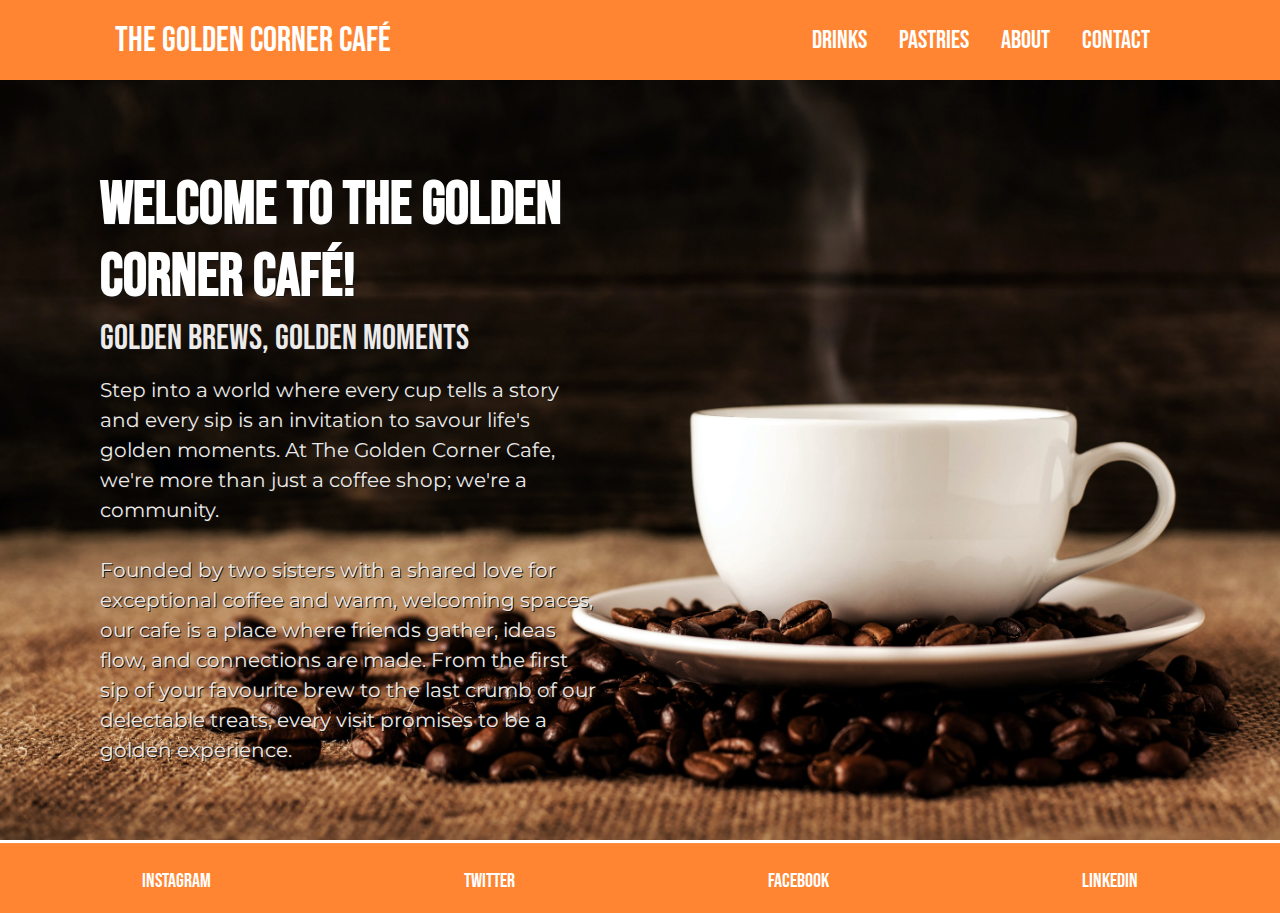
<file: index.html>
<!DOCTYPE html>
<html lang="en">
<head>
    <meta charset="UTF-8">
    <meta name="viewport" content="width=device-width, initial-scale=1.0">
    <link rel="stylesheet" href="style.css">
    <title>Document</title>
</head>
<body>


<!-- header -->

<header>
    <a href="index.html" class="logo">The Golden Corner Café<span></span></a>

    <nav class="navbar">
        <a href="drinks.html" >Drinks</a>
        <a href="pastries.html" >Pastries</a>
        <a href="about.html" >About</a>
        <a href="contact.html" >Contact</a>
    </nav>



</header>


<!-- Home -->

<section class="home" id="home">

    <div class="box-container">

    
    <img src="mike-kenneally-unsplash.jpg" alt="coffee cup">
        
        <div class="content">
        <h3>Welcome to The Golden Corner Café!</h3>
        <span>  Golden Brews, Golden Moments </span>
        <p>Step into a world where every cup tells a story and every sip is an invitation to savour life's golden moments. At The Golden Corner Cafe, we're more than just a coffee shop; we're a community. 
        <br>
        <br>
        Founded by two sisters with a shared love for exceptional coffee and warm, welcoming spaces, our cafe is a place where friends gather, ideas flow, and connections are made. From the first sip of your favourite brew to the last crumb of our delectable treats, every visit promises to be a golden experience.</p></div>

    </div>

</section>


<!-- Footer -->

<section class="footer">

    <div class="links">
        <a href="" >Instagram</a>
        <a href="" >Twitter</a>
        <a href="" >Facebook</a>
        <a href="" >LinkedIn</a>
    </div>

</section>


</body>
</html>
</file>
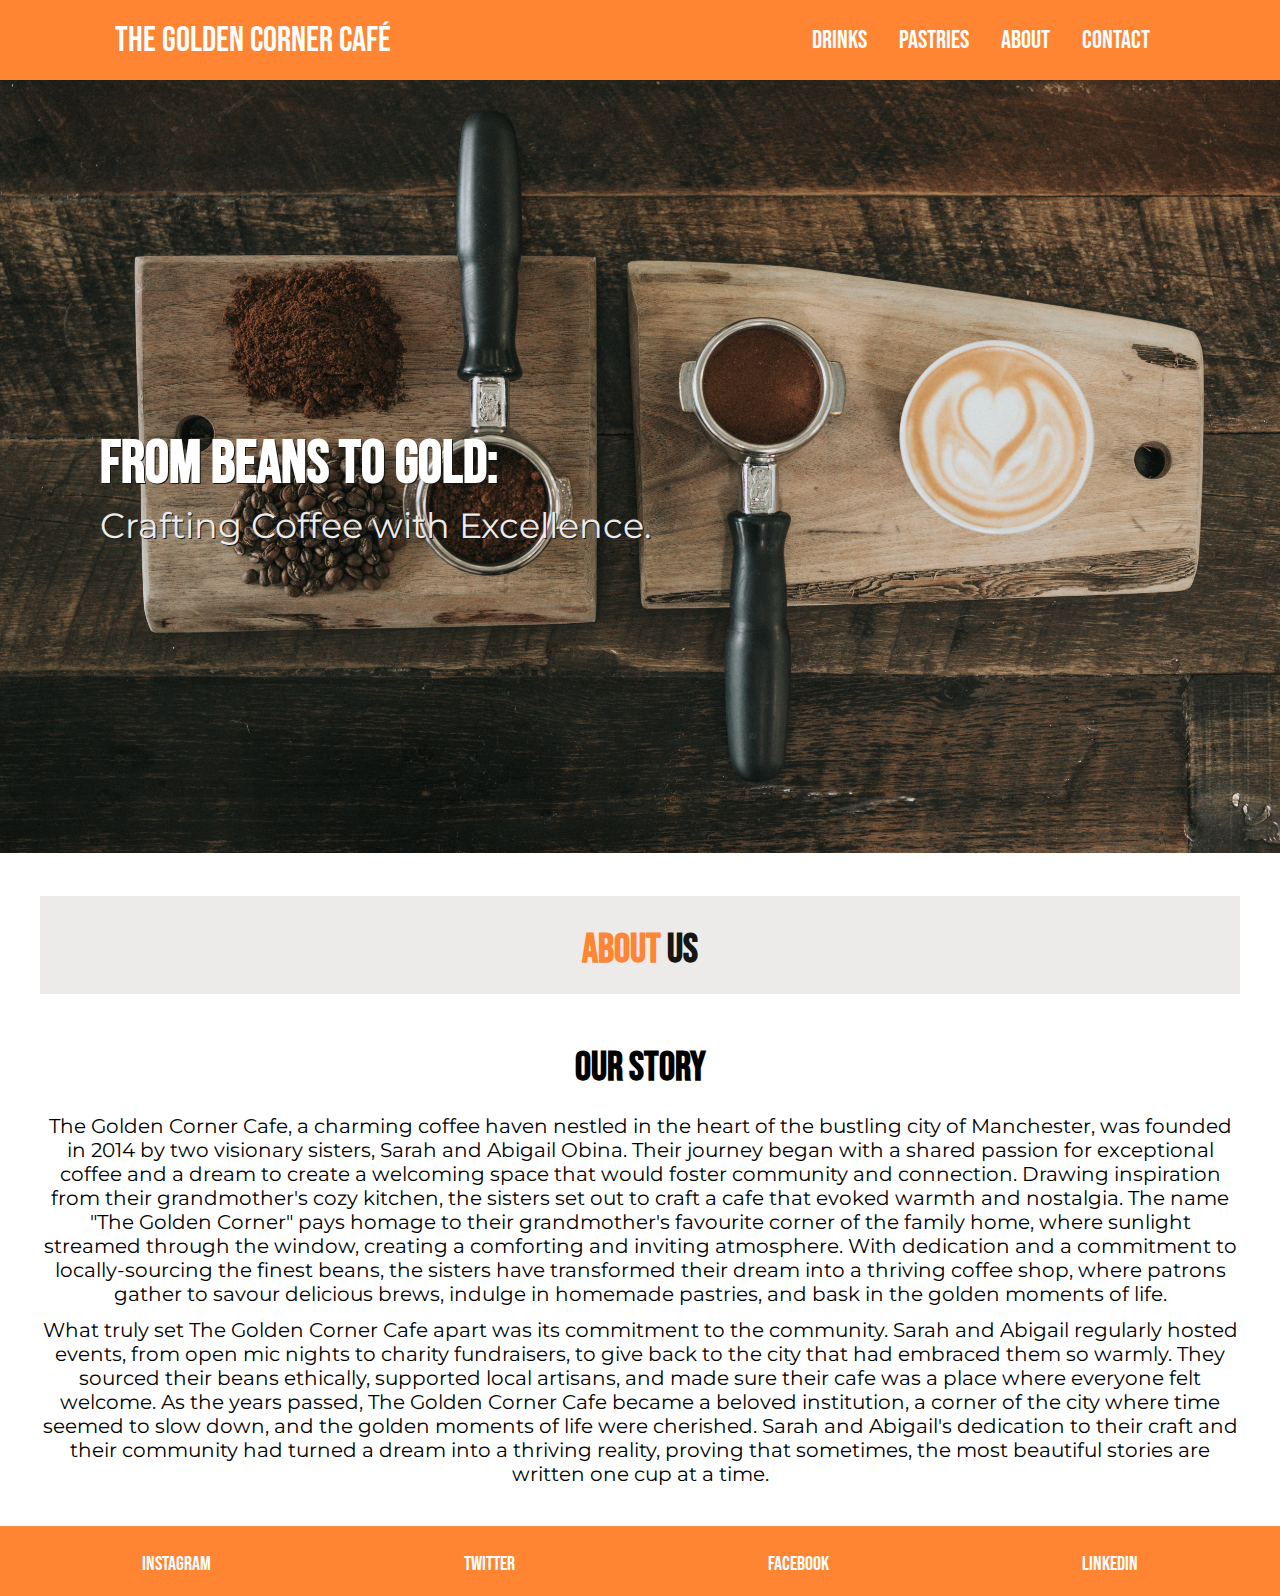
<file: about.html>
<!DOCTYPE html>
<html lang="en">
<head>
    <meta charset="UTF-8">
    <meta name="viewport" content="width=device-width, initial-scale=1.0">
    <link rel="stylesheet" href="style.css">
    <title>Document</title>
</head>
<body>
 
<!-- header -->

<header>
    <a href="index.html" class="logo">The Golden Corner Café<span></span></a>

    <nav class="navbar">
        <a href="drinks.html" >Drinks</a>
        <a href="pastries.html" >Pastries</a>
        <a href="about.html" >About</a>
        <a href="contact.html" >Contact</a>
    </nav>

    <!-- <div class="icons">
        <a href="#" class="fas fa-heart"></a>
        <a href="#" class="fas fa-shoping-cart"></a>
        <a href="#" class="fas fa-user"></a>

    </div> -->

</header>



<div class="aboutheader" id="aboutheader">

   

    <div class="box-container">
         <img src="nathan-dumlao-unsplash.jpg" alt="coffee portafilters">
        <div class="content">
        <h3>From Beans to Gold:</h3>
        <span>  Crafting Coffee with Excellence.</span>
        </div>
    </div>


</div>



<!-- About -->

<div>
    <section class="about" id="about">

        <h1 class="heading"> <span> about </span> us </h1>
    
        <div class="box-container">
    
            <div class="content">
                <h3>Our Story</h3>
                <br>
                <p> The Golden Corner Cafe, a charming coffee haven nestled in the heart of the bustling city of Manchester, was founded in 2014 by two visionary sisters, Sarah and Abigail Obina. Their journey began with a shared passion for exceptional coffee and a dream to create a welcoming space that would foster community and connection. Drawing inspiration from their grandmother's cozy kitchen, the sisters set out to craft a cafe that evoked warmth and nostalgia. The name "The Golden Corner" pays homage to their grandmother's favourite corner of the family home, where sunlight streamed through the window, creating a comforting and inviting atmosphere. With dedication and a commitment to locally-sourcing the finest beans, the sisters have transformed their dream into a thriving coffee shop, where patrons gather to savour delicious brews, indulge in homemade pastries, and bask in the golden moments of life.
                </p>
                <br>
                <p>What truly set The Golden Corner Cafe apart was its commitment to the community. Sarah and Abigail regularly hosted events, from open mic nights to charity fundraisers, to give back to the city that had embraced them so warmly. They sourced their beans ethically, supported local artisans, and made sure their cafe was a place where everyone felt welcome. As the years passed, The Golden Corner Cafe became a beloved institution, a corner of the city where time seemed to slow down, and the golden moments of life were cherished. Sarah and Abigail's dedication to their craft and their community had turned a dream into a thriving reality, proving that sometimes, the most beautiful stories are written one cup at a time.
                </p>
    
            </div>
    
        </div>
    
    </section>
    
</div>


<!-- Footer -->

<section class="footer">

    <div class="links">
        <a href="" >Instagram</a>
        <a href="" >Twitter</a>
        <a href="" >Facebook</a>
        <a href="" >LinkedIn</a>
    </div>


</section>



</body>
</html>
</file>
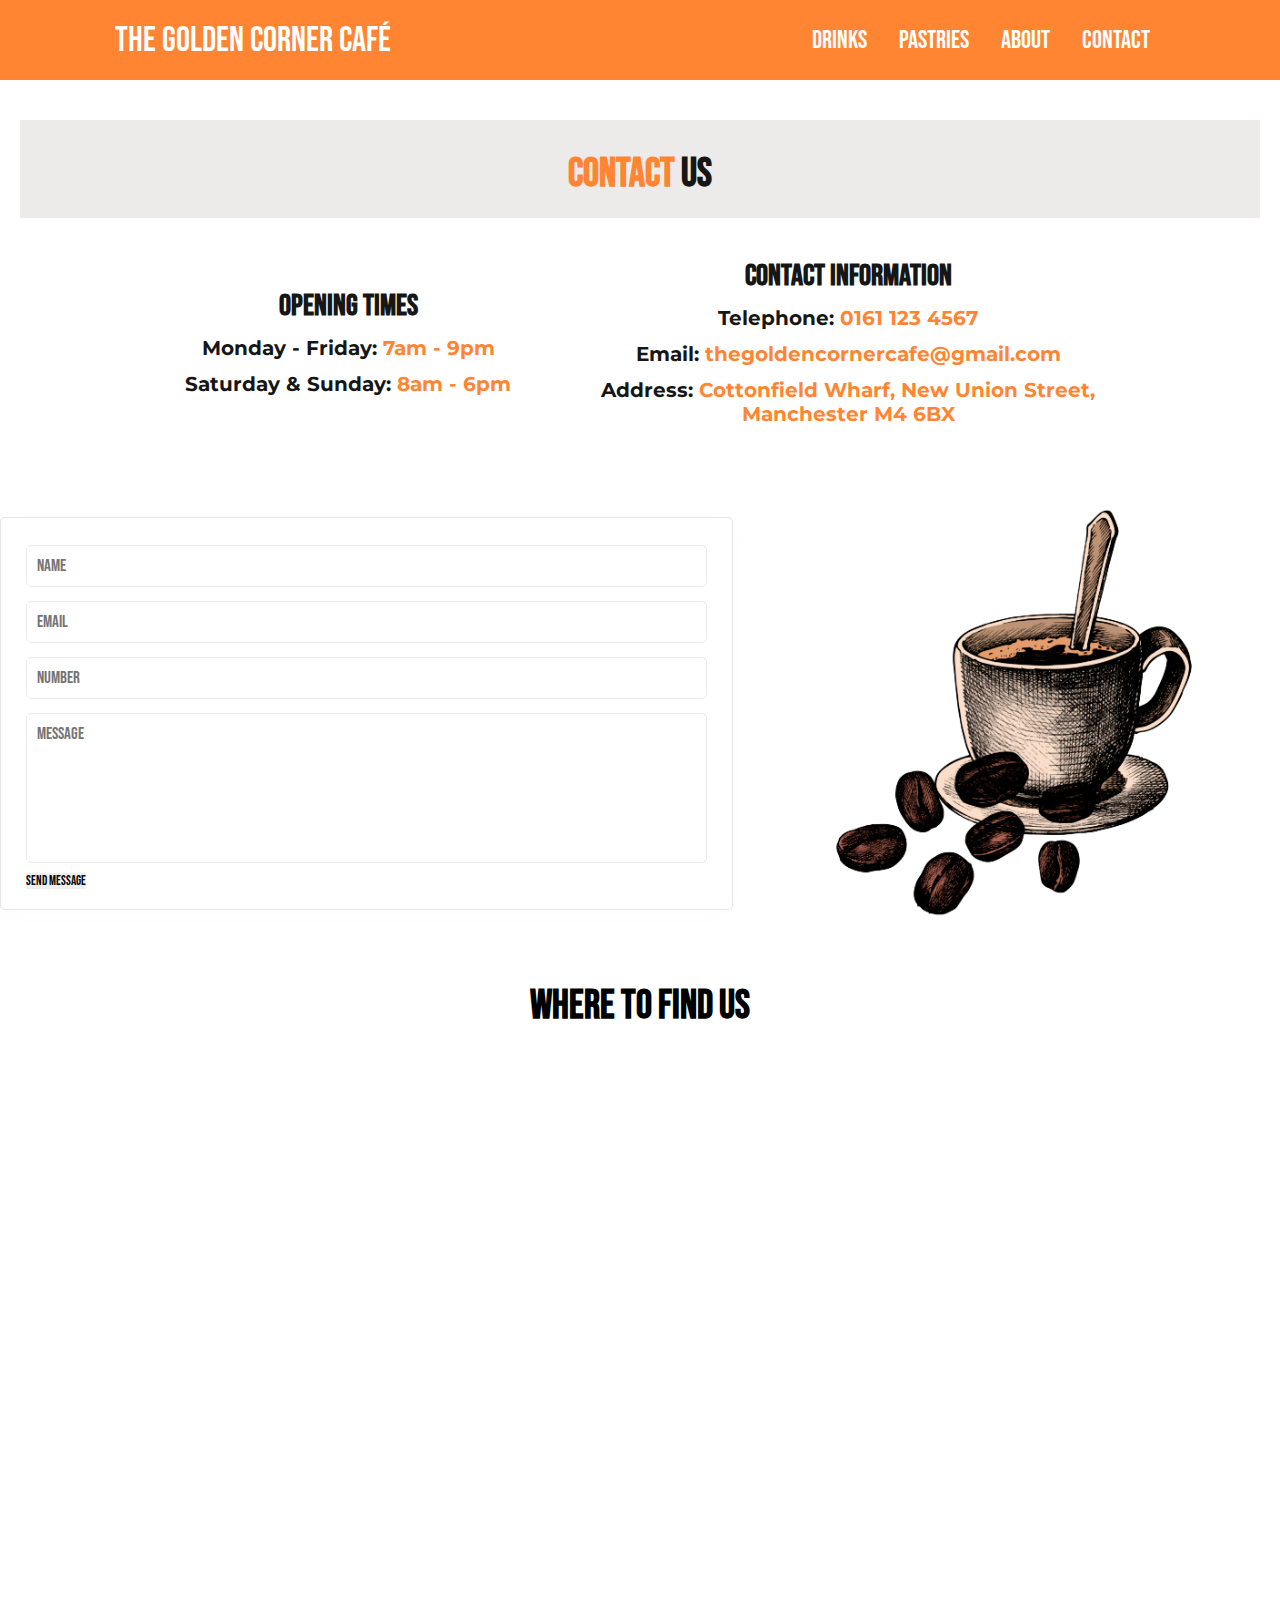
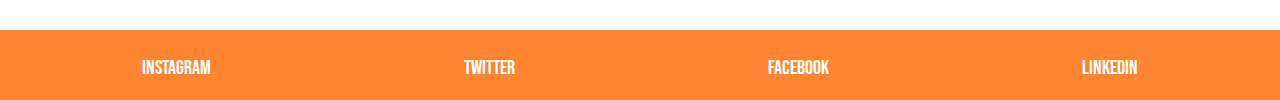
<file: contact.html>
<!DOCTYPE html>
<html lang="en">
<head>
    <meta charset="UTF-8">
    <meta name="viewport" content="width=device-width, initial-scale=1.0">
    <link rel="stylesheet" href="style.css">
    <title>Document</title>
</head>
<body>
    

<!-- header -->

<header>
    <a href="index.html" class="logo">The Golden Corner Café<span></span></a>

    <nav class="navbar">
        <a href="drinks.html" >Drinks</a>
        <a href="pastries.html" >Pastries</a>
        <a href="about.html" >About</a>
        <a href="contact.html" >Contact</a>
    </nav>

</header>



<!-- Contact -->

<section class="contact" id="contact">

    <h1 class="heading"> <span> Contact</span> Us</h1>

    <div class="column">

        <div class="content">
            <h1> Opening Times</h1>
            <br>
            <h3>Monday - Friday: <span>7am - 9pm</span></h3>
            <br>
            <h3>Saturday & Sunday: <span>8am - 6pm</span></h3>

        </div>

        <div class="content">
            <h1>Contact Information</h1>
            <br>
            <h3> Telephone: <span> 0161 123 4567</span> </h3>
            <br>
            <h3> Email: <span> thegoldencornercafe@gmail.com </span> </h3>
            <br>
            <h3> Address: <span> Cottonfield Wharf, New Union Street,
            <br> Manchester M4 6BX</span> </h3>

        </div>

    </div>


    <div class="row">

        <form action="">
            <input type="text" placeholder="name" class="box">
            <input type="email" placeholder="email" class="box">
            <input type="number" placeholder="number" class="box">
            <textarea name="" class="box" placeholder="message" id="" cols="30" rows="10"></textarea>
            <input type="submit" value="send message" class="btn">

        </form>

        <div class="image">
            <img src="freepik-illustration.jpg" alt="coffee illustration">

        </div>

    </div>


</section>



<!-- Location -->

<section class="location" id="location">

    <div class="box-container">

        <div class="location">

            <h1 class="Where to find us">Where to find us</h1>

            <p><iframe src="https://www.google.com/maps/embed?pb=!1m17!1m12!1m3!1d593.5355498067047!2d-2.2251529999999833!3d53.483788999999994!2m3!1f0!2f0!3f0!3m2!1i1024!2i768!4f13.1!3m2!1m1!2zNTPCsDI5JzAxLjYiTiAywrAxMyczMC42Ilc!5e0!3m2!1sen!2suk!4v1693842298724!5m2!1sen!2suk" width="1500" height="600" style="border:0;" allowfullscreen="" loading="lazy" referrerpolicy="no-referrer-when-downgrade"></iframe></p>
            
        </div>

    </div>


</section>



<!-- Footer -->

<section class="footer">

    <div class="links">
        <a href="" >Instagram</a>
        <a href="" >Twitter</a>
        <a href="" >Facebook</a>
        <a href="" >LinkedIn</a>
    </div>

</section>



</body>
</html>
</file>
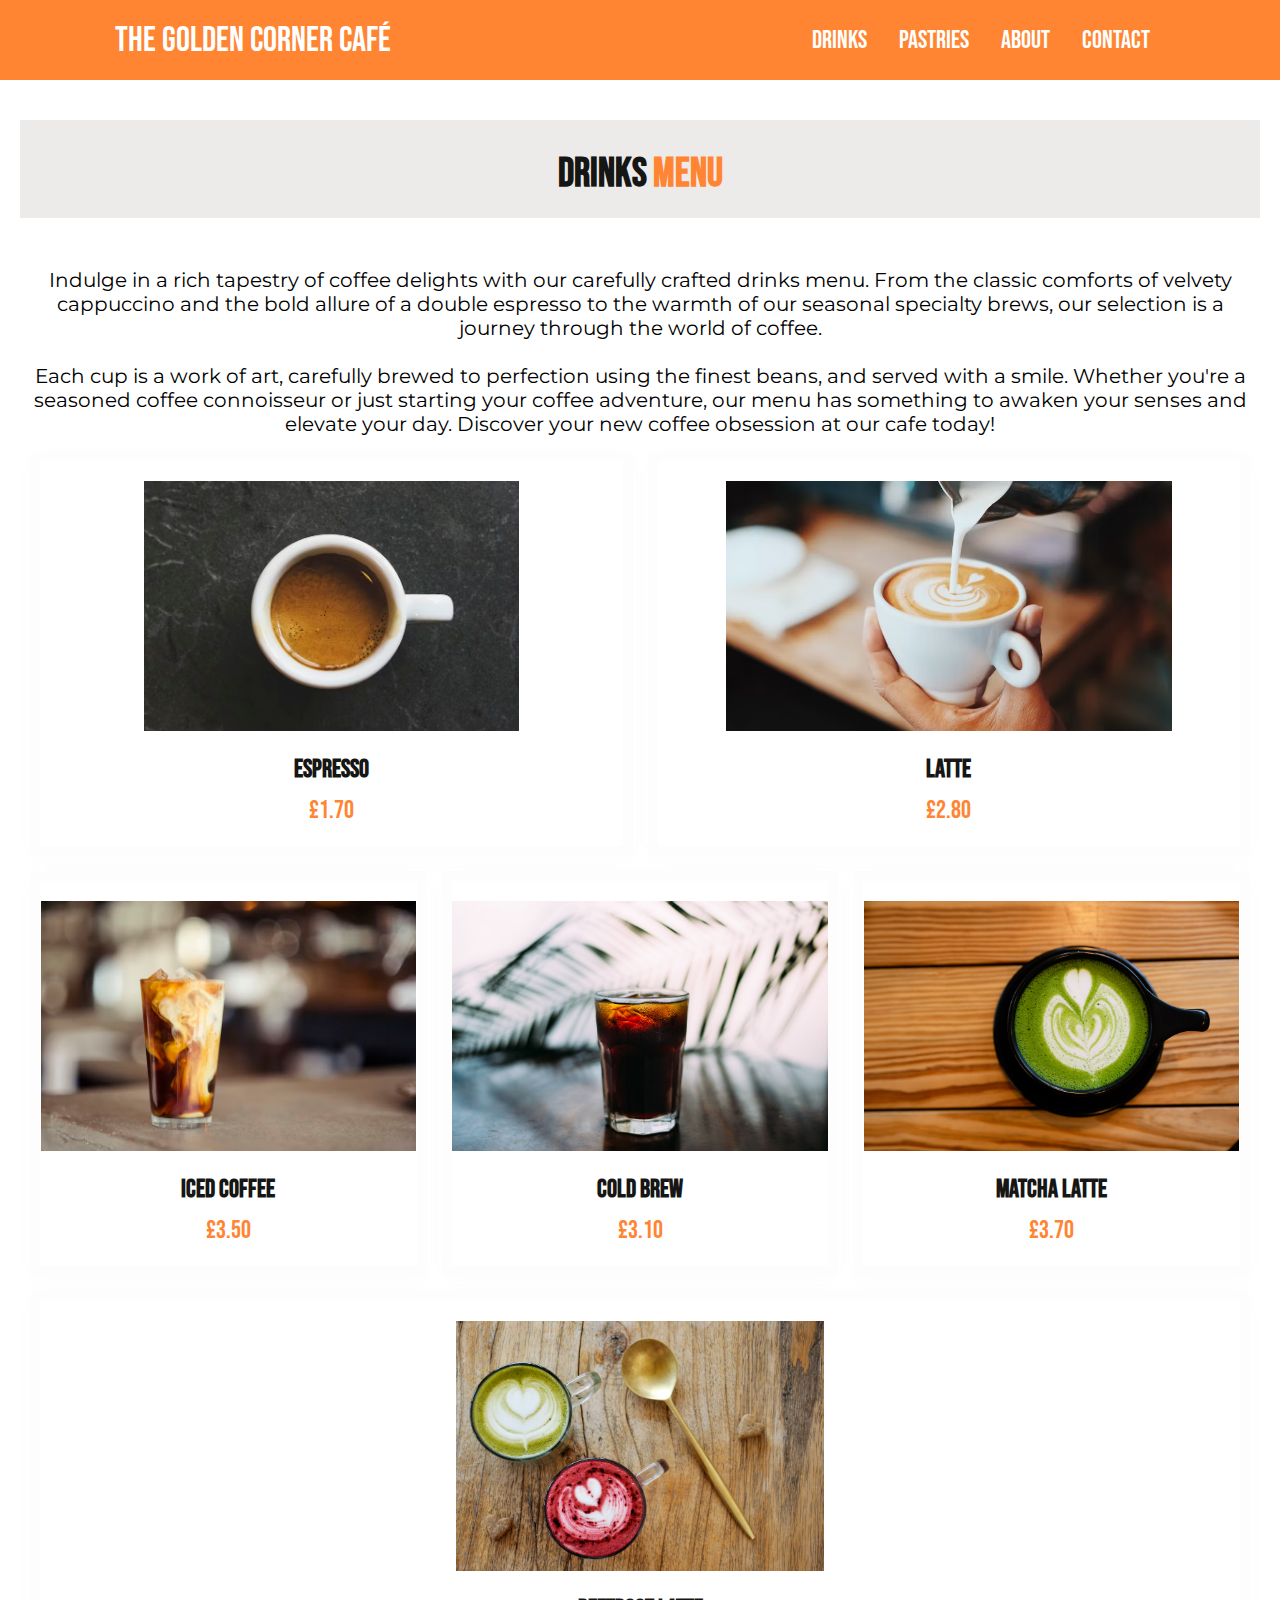
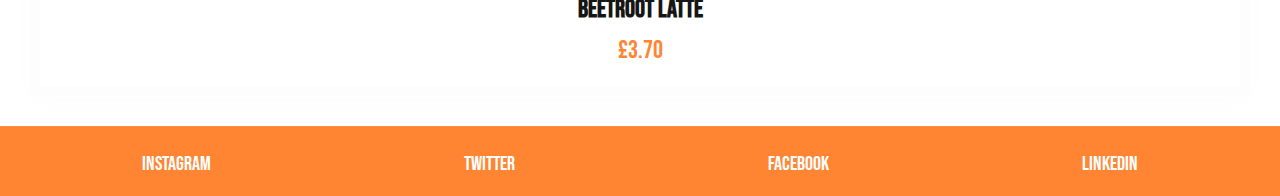
<file: drinks.html>
<!DOCTYPE html>
<html lang="en">
<head>
    <meta charset="UTF-8">
    <meta name="viewport" content="width=device-width, initial-scale=1.0">
    <link rel="stylesheet" href="style.css">
    <title>Document</title>
</head>
<body>
    

<!-- header -->

<header>
    <a href="index.html" class="logo">The Golden Corner Café<span></span></a>

    <nav class="navbar">
        <a href="drinks.html" >Drinks</a>
        <a href="pastries.html" >Pastries</a>
        <a href="about.html" >About</a>
        <a href="contact.html" >Contact</a>
    </nav>

</header>



<!-- Drinks -->

<section class="drinks" id="drinks">

    <h1 class="heading"> Drinks <span>Menu</span> </h1>


    <div class="box-container">
        
        <p>Indulge in a rich tapestry of coffee delights with our carefully crafted drinks menu. From the classic comforts of velvety cappuccino and the bold allure of a double espresso to the warmth of our seasonal specialty brews, our selection is a journey through the world of coffee.
        <br> 
        <br>Each cup is a work of art, carefully brewed to perfection using the finest beans, and served with a smile. Whether you're a seasoned coffee connoisseur or just starting your coffee adventure, our menu has something to awaken your senses and elevate your day. Discover your new coffee obsession at our cafe today!</p>


        <div class="box">
            
            <div class="image">
                <img src="espresso.jpeg" alt="espresso">
            </div>
            <div class="content">
                <h3>Espresso</h3>
                <div class="price"> £1.70 </div>
            </div>
        </div>


        <div class="box">
            
            <div class="image">
                <img src="latte.jpeg" alt="latte">
            </div>
            <div class="content">
                <h3>Latte</h3>
                <div class="price"> £2.80 </div>
            </div>
        </div>


        <div class="box">
            
            <div class="image">
                <img src="iced_coffee.jpeg" alt="iced coffee">
            </div>
            <div class="content">
                <h3>Iced Coffee</h3>
                <div class="price"> £3.50 </div>
            </div>
        </div>


        <div class="box">
           
            <div class="image">
                <img src="cold_brew.jpeg" alt="cold brew">
            </div>
            <div class="content">
                <h3>Cold Brew</h3>
                <div class="price"> £3.10 </div>
            </div>
        </div>


        <div class="box">
        
            <div class="image">
                <img src="mj-tangonan-unsplash.jpg" alt="matcha latte">
            </div>
            <div class="content">
                <h3>Matcha Latte</h3>
                <div class="price"> £3.70 </div>
            </div>
        </div>


        <div class="box">
           
            <div class="image">
                <img src="matcha_beetroot.jpeg" alt="beetroot latte">
            </div>
            <div class="content">
                <h3>Beetroot Latte</h3>
                <div class="price"> £3.70 </div>
            </div>
        </div>



    </div>
</section>




<!-- Footer -->

<section class="footer">

    <div class="links">
        <a href="" >Instagram</a>
        <a href="" >Twitter</a>
        <a href="" >Facebook</a>
        <a href="" >LinkedIn</a>
    </div>


</section>




</body>
</html>
</file>
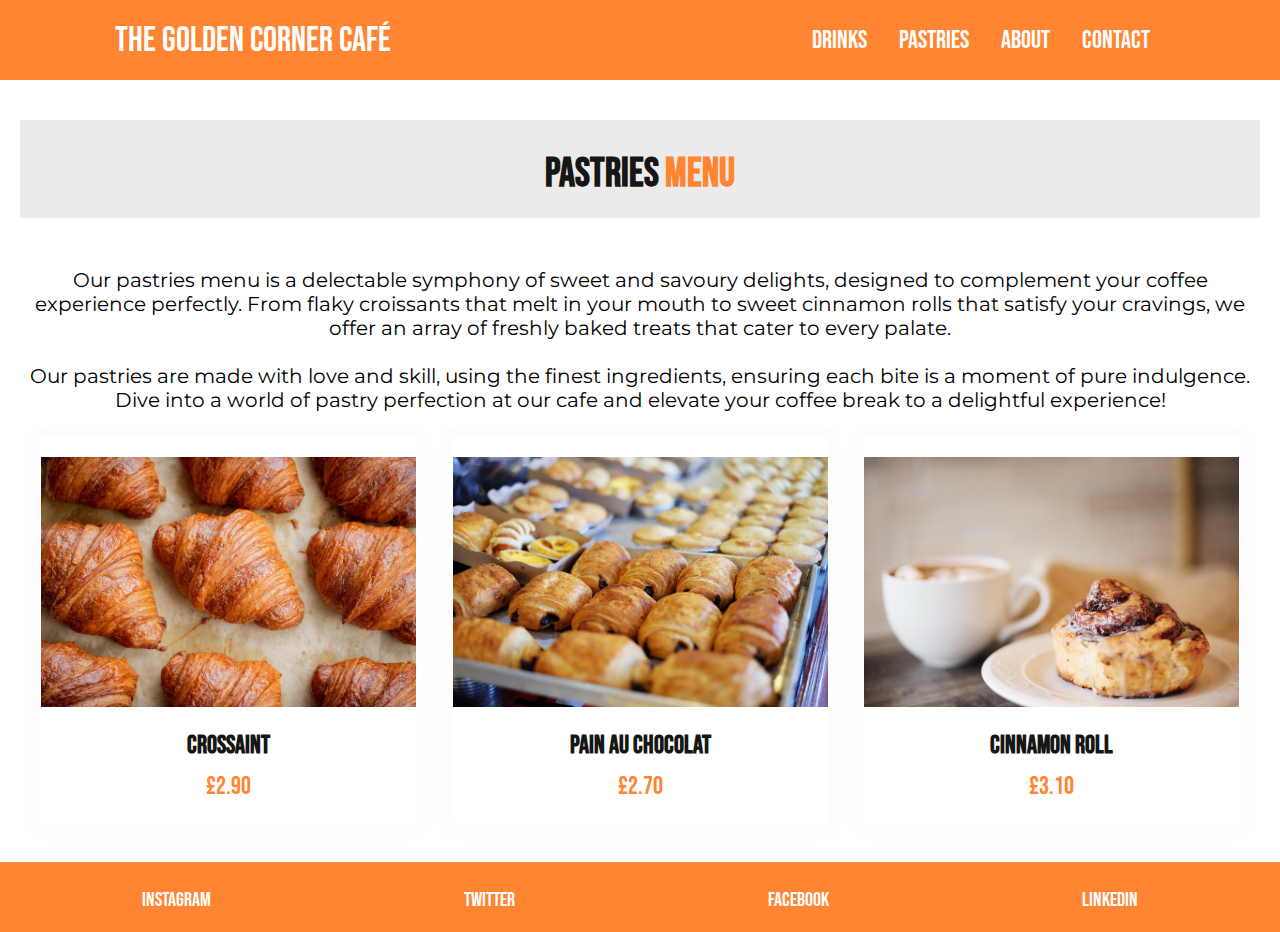
<file: pastries.html>
<!DOCTYPE html>
<html lang="en">
<head>
    <meta charset="UTF-8">
    <meta name="viewport" content="width=device-width, initial-scale=1.0">
    <link rel="stylesheet" href="style.css">
    <title>Document</title>
</head>
<body>
    

<!-- header -->

<header>
    <a href="index.html" class="logo">The Golden Corner Café<span></span></a>

    <nav class="navbar">
        <a href="drinks.html" >Drinks</a>
        <a href="pastries.html" >Pastries</a>
        <a href="about.html" >About</a>
        <a href="contact.html" >Contact</a>
    </nav>

</header>



<!-- Pastries -->


<section class="pastries" id="pastries">

    <h1 class="heading"> Pastries <span>Menu</span> </h1>

    <div class="box-container">

        <p>Our pastries menu is a delectable symphony of sweet and savoury delights, designed to complement your coffee experience perfectly. From flaky croissants that melt in your mouth to sweet cinnamon rolls that satisfy your cravings, we offer an array of freshly baked treats that cater to every palate.
        <br>
        <br>Our pastries are made with love and skill, using the finest ingredients, ensuring each bite is a moment of pure indulgence. Dive into a world of pastry perfection at our cafe and elevate your coffee break to a delightful experience!
        </p>

        <div class="box">
            <div class="image">
                <img src="croissant.jpeg" alt="croissant">
            </div>
            <div class="content">
                <h3>Crossaint</h3>
                <div class="price">£2.90 </div>
            </div>
        </div>


        <div class="box">
            <div class="image">
                <img src="pain_au_chocolat.jpeg" alt="pain_au_chocolat">
            </div>
            <div class="content">
                <h3>Pain au chocolat</h3>
                <div class="price">£2.70 </div>
            </div>
        </div>


        <div class="box">
            <div class="image">
                <img src="cinnamon_roll.jpeg" alt="cinnamon roll">
            </div>
            <div class="content">
                <h3>Cinnamon Roll</h3>
                <div class="price">£3.10 </div>
            </div>
        </div>


    </div>
</section>




<!-- Footer -->

<section class="footer">

    <div class="links">
        <a href="" >Instagram</a>
        <a href="" >Twitter</a>
        <a href="" >Facebook</a>
        <a href="" >LinkedIn</a>
    </div>


</section>



</body>
</html>
</file>
<file: style.css>
@import url('https://fonts.googleapis.com/css2?family=Bebas+Neue&family=Montserrat:wght@200;300;400&display=swap');


/* colours night 161615 dim grey 625f5b safety orange ff8533 grey edebe9 white fffff */

:root {
    --orange:#ff8533;
}

*{
    margin: 0; padding: 0;
    box-sizing: border-box;
    font-family:'Bebas Neue', sans-serif; 
    outline: none; border: none;
    text-decoration: none;
    transition: .2s linear;
}

html{
    font-size: 62.5%;
    scroll-behavior: smooth;
    scroll-padding-top: 6rem;
    overflow-x: hidden;
}


body{
    min-height: 100vh;
    display: flex;
    flex-direction: column;
}



/* header */

.heading {
    text-align: center;
    font-size: 4rem;
    color: #161615;
    padding: 2rem;
    padding-top: 3rem;
    margin: 2rem;
    background: rgba(237, 235, 233);
}

.heading span{
    color: var(--orange);
}


header{
    position: fixed;
    top: 0; left: 0; right: 0;
    background: #ff8533;
    height: 80px;
    padding: 2rem 9%;
    display: flex;
    align-items: center;
    justify-content: space-between;
    z-index: 1000;
    box-shadow: 0  .5rem 1rem 0 rgba(0, 0, 0,,1);
}

header .logo {
    font-size: 3.5rem;
    color: white;
}

header .logo:hover{
    color: #625f5b;
}

header .navbar a{
    font-size: 2.5rem;
    padding: 0 1.5rem;
    color: white;
}

header .navbar a:hover{
    color: #625f5b;
}


.home img {
    width: 100%;

}

.home .box-container {
    position: relative;

}

.home .box-container .content {
    position: absolute;
    top: 20%;
    left: 100px;

}


.home .content {
    max-width: 50rem;
    text-shadow: #161615 1px 1px;

}

.home .content h3{
    font-size: 6rem;
    color: white;
    
}

.home .content span{
    font-size: 3.5rem;
    color: #edebe9;
    padding: 1rem 0;
    line-height: 1.5;
}

.home .content p{
    font-family: 'Montserrat', sans-serif;
    font-size: 2rem;
    color: #edebe9;
    padding: 1rem 0;
    line-height: 1.5;

    
}

/* Drinks */


.drinks {
    padding-top: 100px;
    
}

.drinks .box-container{
    display: flex;
    flex-wrap: wrap;
    gap: 1.5rem;
    padding: 3rem;
}

.drinks .box-container p{
    text-align: center;
    font-family: 'Montserrat', sans-serif;
    font-size: 2rem;
}

.drinks .box-container .box{
    flex: 1 1 30rem;
    box-shadow: 0 .5rem 1.5rem  rgba(237, 235, 233, .1);
    border-radius: .5rem;
    border: 1rem solid rgba(237, 235, 233, .1);
    position:relative;
}


.drinks .box-container .box .image{
    position: relative;
    text-align: center;
    padding-top: 2rem;
    overflow: hidden;
}

.drinks .box-container .box .image img{
    height: 25rem;

}

.drinks .box-container .box:hover .image img{
    transform: scale(1.1);

}

.drinks .box-container .box .content{
    padding: 2rem;
    text-align: center;
}

.drinks .box-container .box .content h3{
    font-size: 2.5rem;
    color: #161615;
}

.drinks .box-container .box .content .price{
    font-size: 2.5rem;
    color: var(--orange);
    padding-top: 1rem;
}


/* Pastries */

.pastries {
    padding-top: 100px;
}

.pastries .box-container{
    display: flex;
    flex-wrap: wrap;
    gap: 1.5rem;
    padding: 3rem;
}

.pastries .box-container p{
    text-align: center;
    font-family: 'Montserrat', sans-serif;
    font-size: 2rem;
}

.pastries .box-container .box{
    flex: 1 1 30rem;
    box-shadow: 0 .5rem 1.5rem  rgba(237, 235, 233, .1);
    border-radius: .5rem;
    border: 1rem solid rgba(237, 235, 233, .1);
    position:relative;
}


.pastries .box-container .box .image{
    position: relative;
    text-align: center;
    padding-top: 2rem;
    overflow: hidden;
}

.pastries .box-container .box .image img{
    height: 25rem;

}

.pastries .box-container .box:hover .image img{
    transform: scale(1.1);

}

.pastries .box-container .box .content{
    padding: 2rem;
    text-align: center;
}

.pastries .box-container .box .content h3{
    font-size: 2.5rem;
    color: #161615;
}

.pastries .box-container .box .content .price{
    font-size: 2.5rem;
    color: var(--orange);
    padding-top: 1rem;
}


/* About */


.aboutheader img {
    width: 100%;
    top: 0; left: 0; right: 0;

}

.aboutheader .box-container {
    position: relative;

}

.aboutheader .box-container .content {
    text-shadow: #161615 1px 1px;
    position: absolute;
    top: 50%;
    left: 100px;

}


.aboutheader .content h3{
    font-size: 6rem;
    color: white;
    
}

.aboutheader .content span{
    font-family:'Montserrat', sans-serif;
    font-size: 3.5rem;
    color: #edebe9;
    padding: 1rem 0;
    line-height: 1.5;
}

.about {
    padding: 2rem;
}

.about .box-container {
    padding: 2rem;
}

.about .box-container .content h3{
    font-size: 4rem;
    display: flex;
    justify-content: center;
    padding: 1rem 1rem;
}

.about .box-container .content p{
    text-align: center;
    font-family: 'Montserrat', sans-serif;
    font-size: 2rem;
    
}

/* Contact */

.contact {
    padding-top: 100px;
}

.contact .column {
    display: flex;
    justify-content: center;
    flex-wrap: wrap;
    gap: 5rem;
    align-items: center;
}

.contact .column .content {
    text-align: center;
    padding: 2rem;
}

.contact .column .content h1{
    font-size:3rem;
    color: #161615;
}

.contact .column .content h3{
    font-family:'Montserrat', sans-serif;
    font-size:2rem;
    color:#161615;
}


.contact .column .content span{
    font-size:2rem;
    font-family:'Montserrat', sans-serif;
    font-weight: bold;
    color: var(--orange);
}


.contact .row {
    display: flex;
    flex-wrap: wrap;
    gap: 1.5rem;
    align-items: center;
}

.contact .row form{
    flex: 1 1 40rem;
    padding: 2rem 2.5rem;
    box-shadow: 0 .5rem 1.5rem  rgba(237, 235, 233, .1);
    border: .1rem solid rgba(0, 0, 0, .1);
    background: white;
    border-radius: .5rem;
}

.contact .row .image{
    flex: 1 1 20rem;
}

.contact .row .image img{
    width: 100%;
}

.contact .row form .box{
    padding: 1rem;
    font-size: 1.7rem;
    color:#625f5b;
    text-transform: none;
    border: .1rem solid rgba(237, 235, 233);
    border-radius: .5rem;
    margin: .7rem 0;
    width: 100%;
}

.contact .row form .box:focus {
    border-color: var(--orange);
}

.contact .row form textarea {
    height: 15rem;
    resize: none;
}

.contact .row .image img {
    width: 100%;
}

.location .box-container {  
    padding-left: 3rem;
    padding-right: 3rem;
}

.location .box-container h1{
    font-size: 4rem;
    display: flex;
    justify-content: center;
}

.location .box-container p{
    display: flex;
    justify-content: center;
    
}

/* Footer */


.footer {
    margin-top: auto;
    width: 100%;
    height: 70px;
    padding: 1.5rem;
    padding-top: 2.5rem;
    color: #edebe9;
    background: #ff8533;
    border-top: .1rem solid rgba(237, 235, 233, .1);

}


.footer .links {
    display: flex;
    justify-content: space-around;

}

.footer .links a {
    font-size: 2rem;
    padding: 0 1.5rem;
    color: white;
}


.footer .links a:hover {
    color: #625f5b;
}


 






/* media queries */
@media (max-width:992px) {
    html{
        font-size: 55%;
    }

    header{
        padding: 2rem;
    }
   
    .home{
        background-position: left;
    }

}

@media (max-width:768px) {
    html{
        font-size: 55%;
    } 

}

@media (max-width:450px) {
    
    html{
        font-size: 50%;
    }

}
</file>
